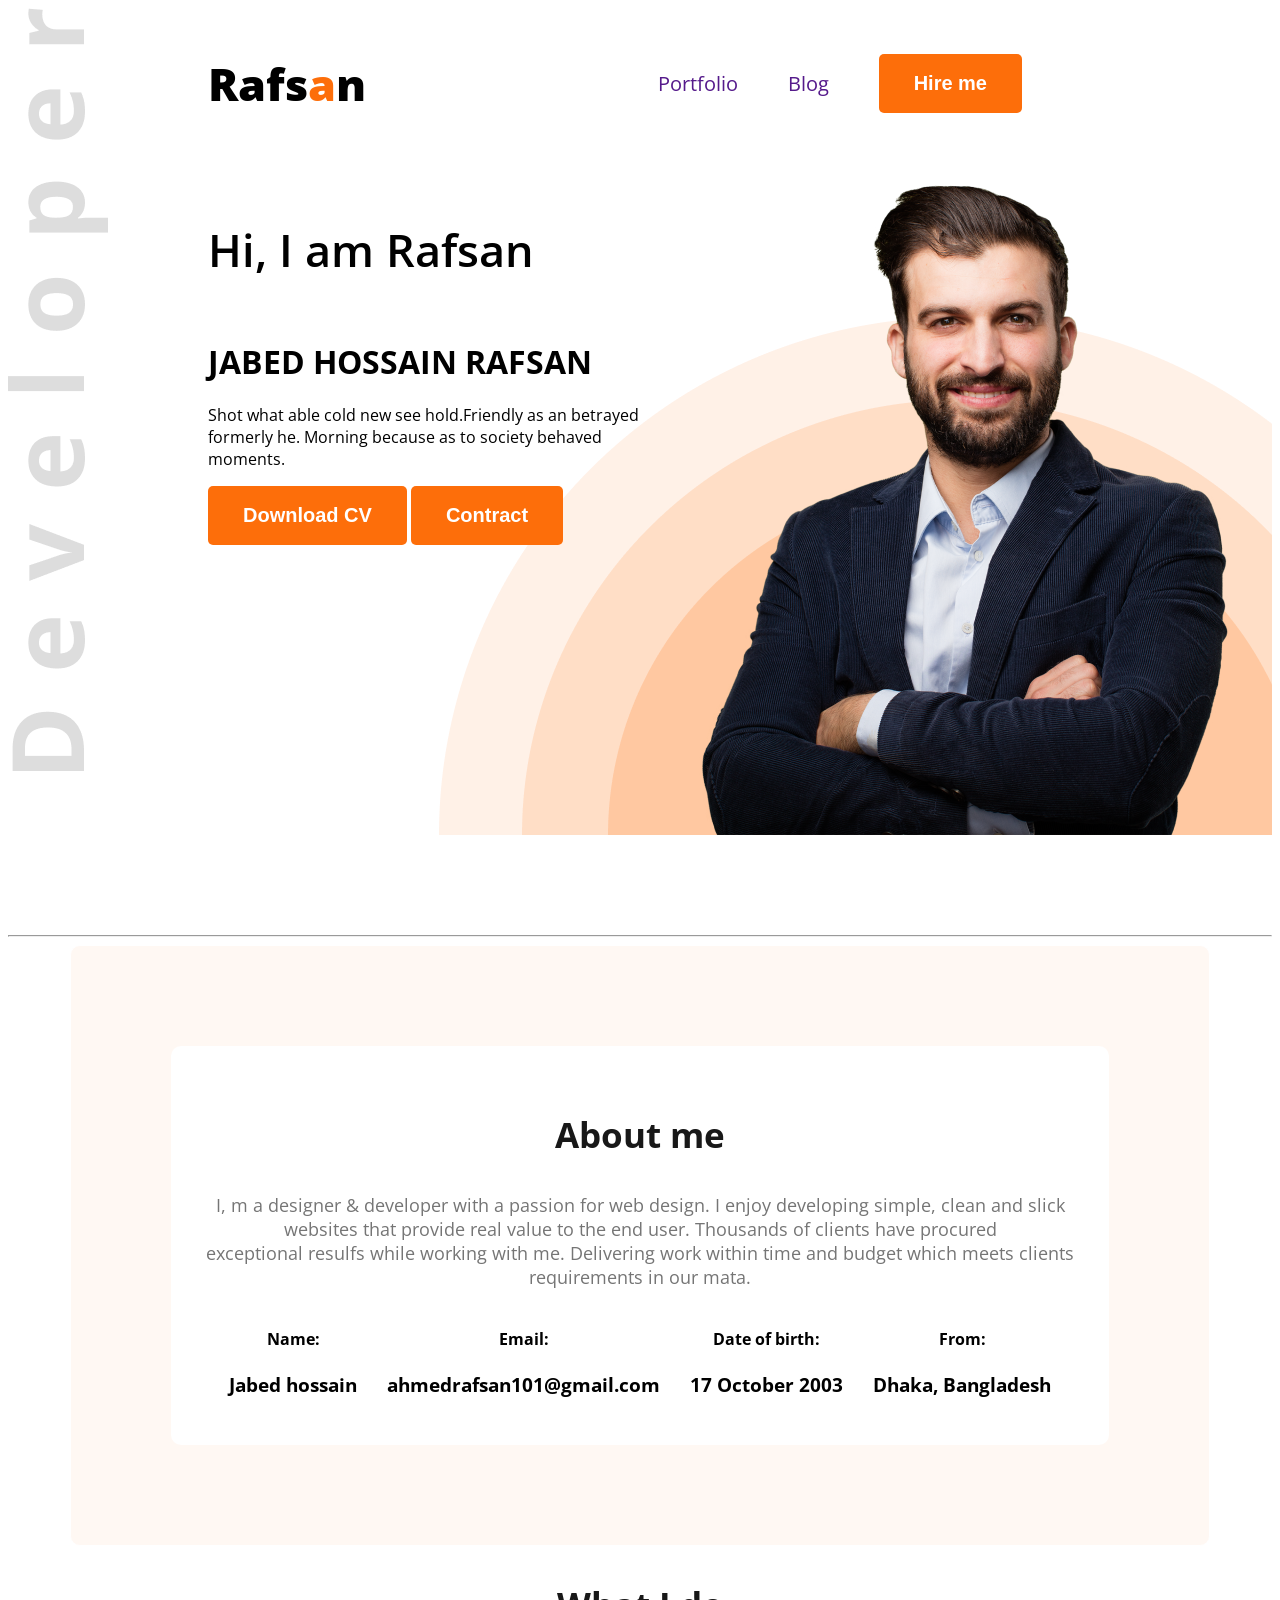
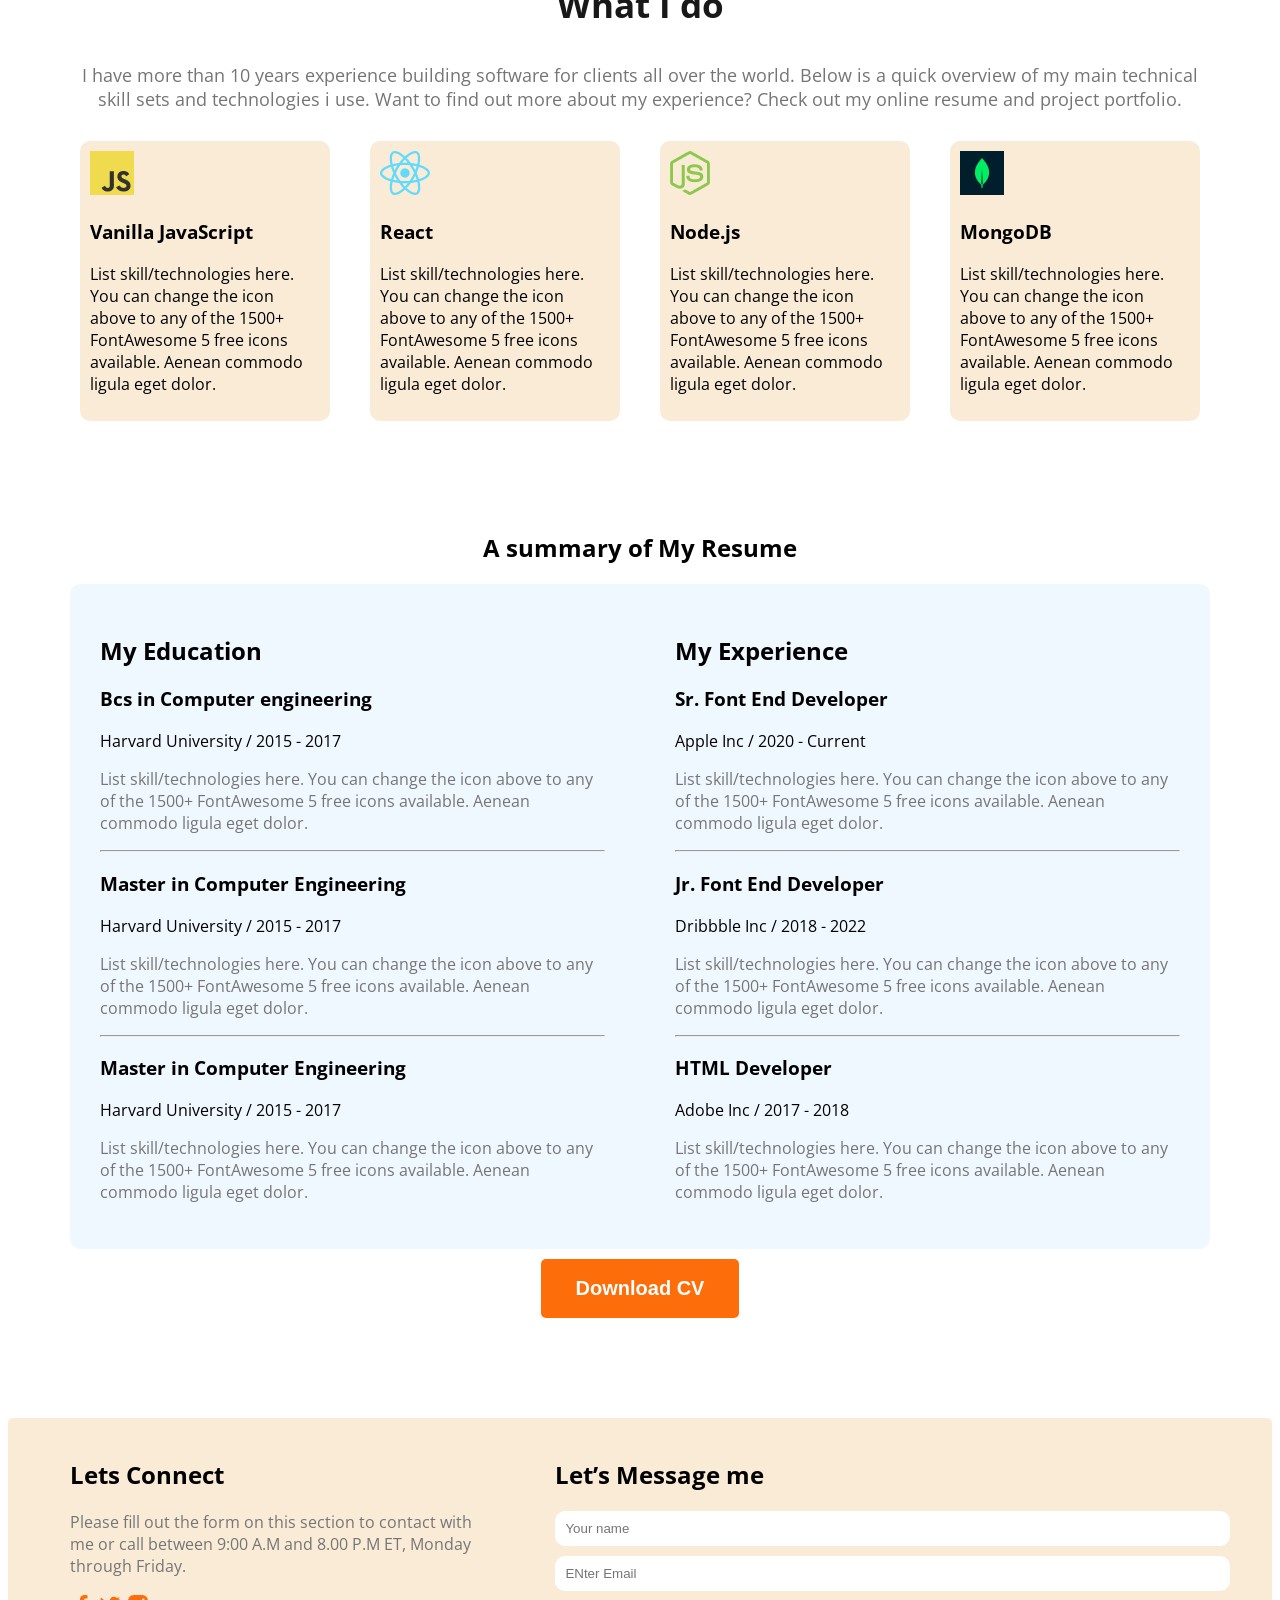
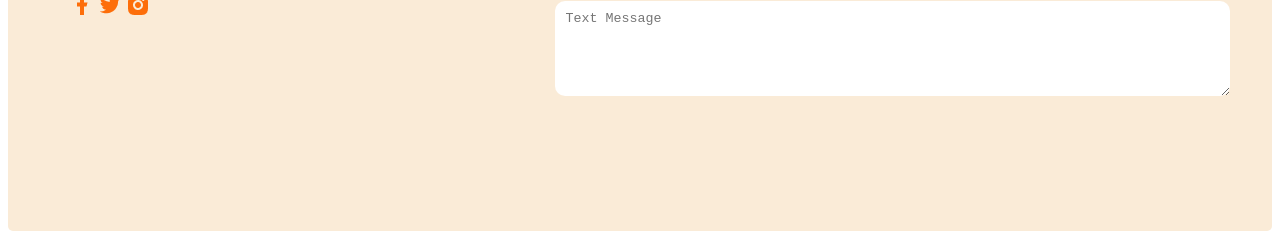
<file: index.html>
<!DOCTYPE html>
<html lang="en">

<head>
  <meta charset="UTF-8" />
  <meta name="viewport" content="width=device-width, initial-scale=1.0" />
  <title>We dev portfolio</title>
  <link rel="stylesheet" href="styles/style.css" />
  <link rel="preconnect" href="https://fonts.googleapis.com" />
  <link rel="preconnect" href="https://fonts.gstatic.com" crossorigin />
  <link
    href="https://fonts.googleapis.com/css2?family=ADLaM+Display&family=Open+Sans:ital,wght@0,300..800;1,300..800&family=Work+Sans:ital,wght@0,100..900;1,100..900&display=swap"
    rel="stylesheet" />
</head>

<body>
  <header class="header">
    <nav>
      <h3 class="nav-title">Rafs<span class="primary">a</span>n</h3>
      <ul>
        <li><a href="">Portfolio</a></li>
        <li><a href="">Blog</a></li>
        <li>
          <a href=""><button class="btn-primary">Hire me</button></a>
        </li>
      </ul>
      <div class="menu-icon" onclick="toggleMenu()">&#9776;</div>
    </nav>
    <div class="banner">
      <div class="banner-content">
        <h4 class="banner-grit">Hi, I am Rafsan</h4>
        <h1 class="benner-title">JABED HOSSAIN RAFSAN</h1>
        <p class="banner-description">
          Shot what able cold new see hold.Friendly as an betrayed formerly
          he. Morning because as to society behaved moments.
        </p>

        <button class="btn-primary">Download CV</button>
        <button class="btn-primary">Contract</button>


      </div>
      <img src="images/hardy.png" alt="" />
    </div>
  </header>
  <hr />
  <main>
    <section>
      <div class="about-section">

        <div class="about">

          <h3 class="section-title">About me</h3>
          <p class="section-description">
            I, m a designer & developer with a passion for web design. I enjoy
            developing simple, clean and slick websites that provide real value to
            the end user. Thousands of clients have procured <br />
            exceptional resulfs while working with me. Delivering work within time
            and budget which meets clients requirements in our mata.
          </p>
          <div class="about-me">
            <div>
              <h4>Name:</h4>
              <h3>Jabed hossain</h3>
            </div>
            <div>
              <h4>Email:</h4>
              <h3>ahmedrafsan101@gmail.com</h3>
            </div>
            <div>
              <h4>Date of birth:</h4>
              <h3>17 October 2003</h3>
            </div>
            <div>
              <h4>From:</h4>
              <h3>Dhaka, Bangladesh</h3>
            </div>
          </div>
        </div>
      </div>
    </section>
    <!-- what i do section start -->

    <section class="skills">
      <h3 class="section-title text-center">What I do</h3>
      <p class="section-description text-center">
        I have more than 10 years experience building software for clients all
        over the world. Below is a quick overview of my main technical skill
        sets and technologies i use. Want to find out more about my
        experience? Check out my online resume and project portfolio.
      </p>

      <div class="skill-container">
        <div class="container-content">
          <img src="images/icons/js.png" alt="" />
          <h3>Vanilla JavaScript</h3>
          <p>
            List skill/technologies here. You can change the icon above to any
            of the 1500+ FontAwesome 5 free icons available. Aenean commodo
            ligula eget dolor.
          </p>
        </div>
        <div class="container-content">
          <img src="images/icons/react.png" alt="" />
          <h3>React</h3>
          <p>
            List skill/technologies here. You can change the icon above to any
            of the 1500+ FontAwesome 5 free icons available. Aenean commodo
            ligula eget dolor.
          </p>
        </div>
        <div class="container-content">
          <img src="images/icons/nodejs.png" alt="" />
          <h3>Node.js</h3>
          <p>
            List skill/technologies here. You can change the icon above to any
            of the 1500+ FontAwesome 5 free icons available. Aenean commodo
            ligula eget dolor.
          </p>
        </div>
        <div class="container-content">
          <img src="images/icons/mongo.png" alt="" />
          <h3>MongoDB</h3>
          <p>
            List skill/technologies here. You can change the icon above to any
            of the 1500+ FontAwesome 5 free icons available. Aenean commodo
            ligula eget dolor.
          </p>
        </div>
      </div>
    </section>

    <section class="education">
      <h1 class="education-title">A summary of My Resume</h1>
      <div class="education-content">
        <div>
          <h2>My Education</h2>
          <h3>Bcs in Computer engineering</h3>
          <p>Harvard University / 2015 - 2017</p>
          <p class="text-color">
            List skill/technologies here. You can change the icon above to any
            of the 1500+ FontAwesome 5 free icons available. Aenean commodo
            ligula eget dolor.
          </p>
          <hr />
          <h3>Master in Computer Engineering</h3>
          <p>Harvard University / 2015 - 2017</p>
          <p class="text-color">
            List skill/technologies here. You can change the icon above to any
            of the 1500+ FontAwesome 5 free icons available. Aenean commodo
            ligula eget dolor.
          </p>
          <hr />
          <h3>Master in Computer Engineering</h3>
          <p>Harvard University / 2015 - 2017</p>
          <p class="text-color">
            List skill/technologies here. You can change the icon above to any
            of the 1500+ FontAwesome 5 free icons available. Aenean commodo
            ligula eget dolor.
          </p>
        </div>
        <div>
          <h2>My Experience</h2>
          <h3>Sr. Font End Developer</h3>
          <p>Apple Inc / 2020 - Current</p>
          <p class="text-color">
            List skill/technologies here. You can change the icon above to any
            of the 1500+ FontAwesome 5 free icons available. Aenean commodo
            ligula eget dolor.
          </p>
          <hr />
          <h3>Jr. Font End Developer</h3>
          <p>Dribbble Inc / 2018 - 2022</p>
          <p class="text-color">
            List skill/technologies here. You can change the icon above to any
            of the 1500+ FontAwesome 5 free icons available. Aenean commodo
            ligula eget dolor.
          </p>
          <hr />
          <h3>HTML Developer</h3>
          <p>Adobe Inc / 2017 - 2018</p>
          <p class="text-color">
            List skill/technologies here. You can change the icon above to any
            of the 1500+ FontAwesome 5 free icons available. Aenean commodo
            ligula eget dolor.
          </p>
        </div>
      </div>
      <div class="btn">

        <button class="btn-primary">Download CV</button>
      </div>
    </section>
  </main>
  <footer>
    <section>
      <div class="footer-part">
        <div>
          <h2>Lets Connect</h2>
          <p class="text-color">Please fill out the form on this section to contact with <br>me or call between 9:00
            A.M and
            8.00 P.M ET,
            Monday through
            Friday.</p>
          <img src="images/icons/facebook.png" alt="">
          <img src="images/icons/twitter.png" alt="">
          <img src="images/icons/insta.png" alt="">

        </div>
        <div class="">
          <h1>Let’s Message me</h1>
          <input type="text" placeholder="Your name" class="unit">
          <input type="email" placeholder="ENter Email" class="unit">
          <textarea id="message" rows="5" cols="50" placeholder="Text Message" class="unit"></textarea>
        </div>
      </div>
    </section>
  </footer>
</body>

</html>
</file>
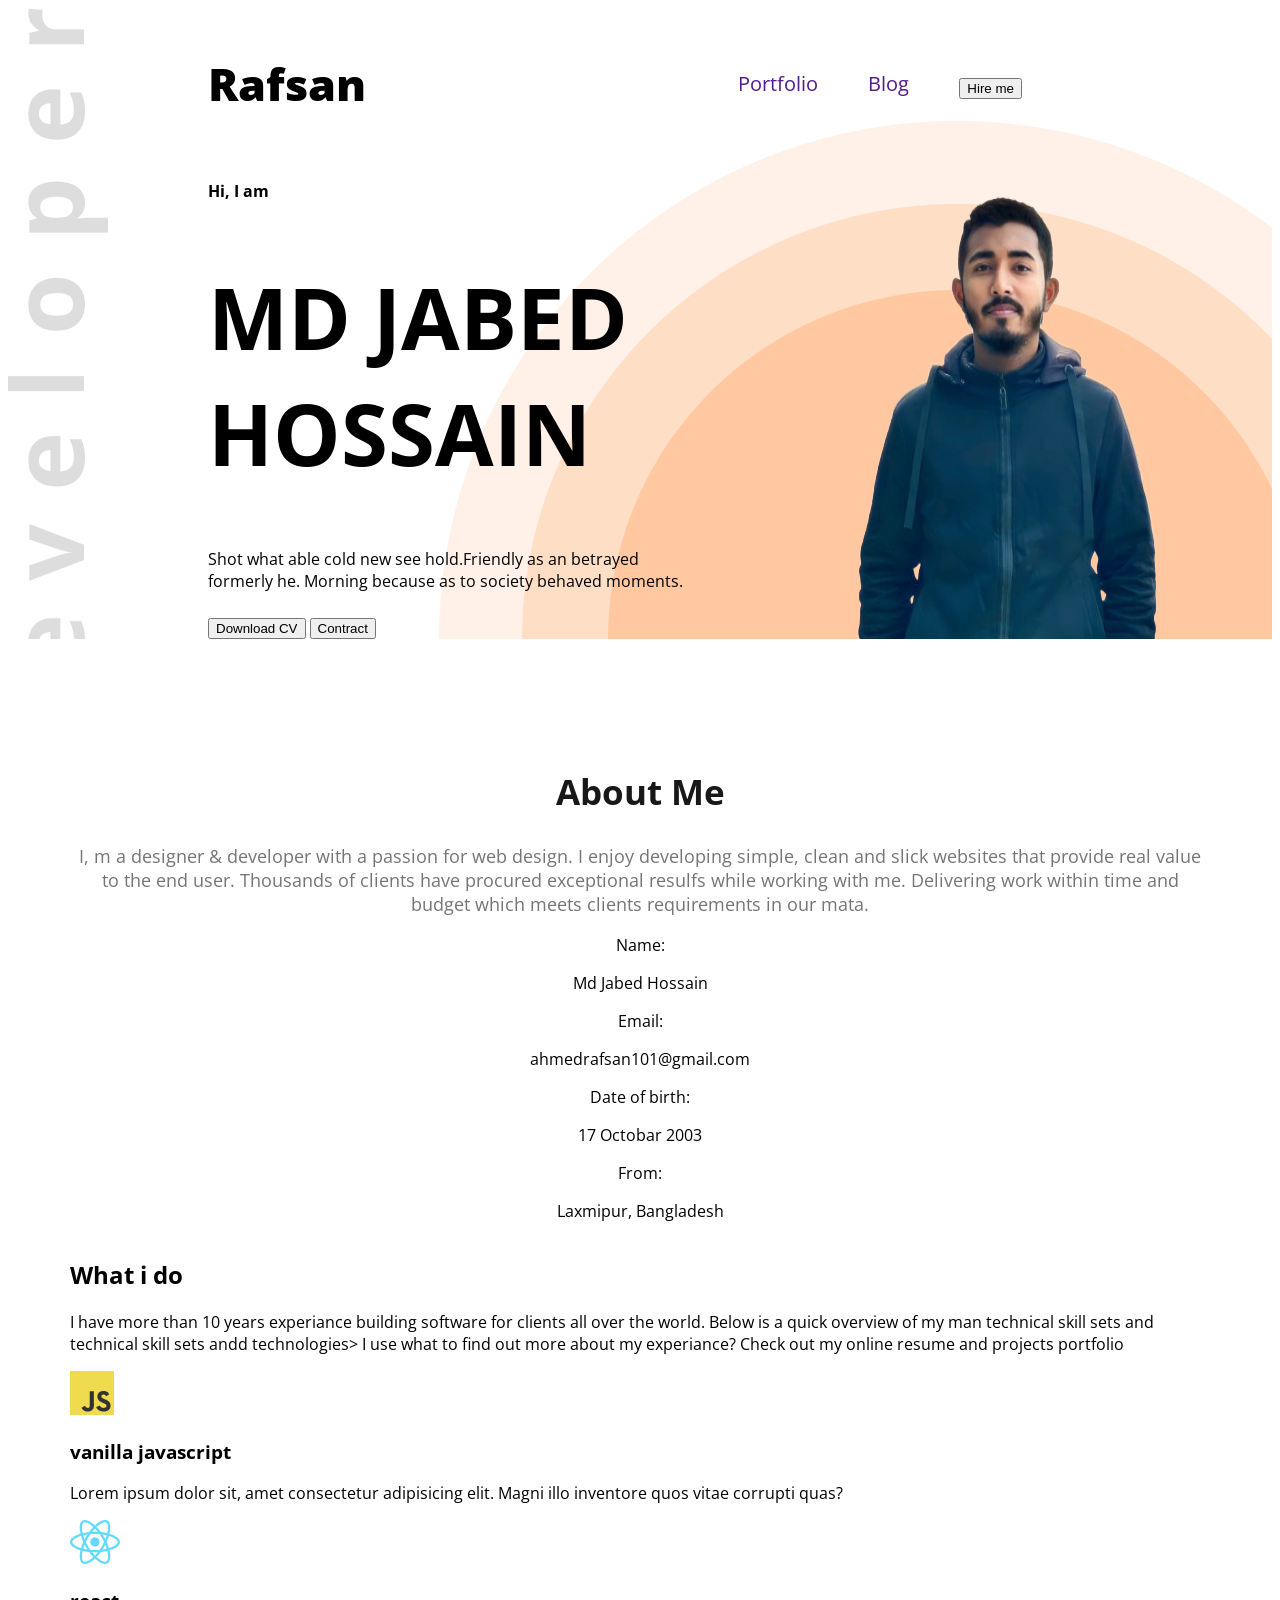
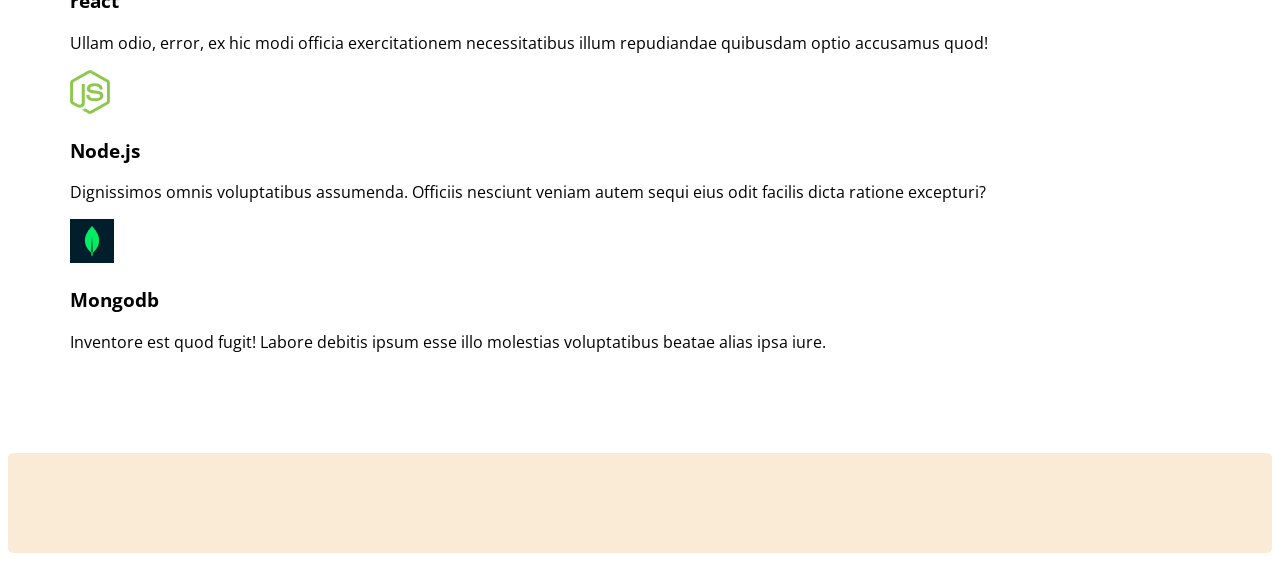
<file: index2.html>
<!DOCTYPE html>
<html lang="en">

<head>
  <meta charset="UTF-8">
  <meta name="viewport" content="width=device-width, initial-scale=1.0">
  <title>My portfolio</title>
  <link rel="preconnect" href="https://fonts.googleapis.com">
  <link rel="preconnect" href="https://fonts.gstatic.com" crossorigin>
  <link
    href="https://fonts.googleapis.com/css2?family=Open+Sans:ital,wght@0,300..800;1,300..800&family=Work+Sans:ital,wght@0,100..900;1,100..900&display=swap"
    rel="stylesheet">
  <link rel="stylesheet" href="styles/style.css">

</head>

<body class="work-sans-normal">
  <header class="header">
    <!-- <section class="better"> -->
    <nav>
      <h3 class="nav-title">Rafs<span class="text-primary">a</span>n</h3>
      <ul>
        <li><a href="">Portfolio</a></li>
        <li><a href="">Blog</a></li>
        <li><a href=""><button class="btn">Hire me</button></a></li>
      </ul>
    </nav>
    <div class="banner">
      <!-- <img class="developer" src="images/developer.png" alt=""> -->
      <div class="banner-content">
        <div>

        </div>
        <h4 class="banner-shot">Hi, I am</h4>
        <h1 class="banner-title">MD JABED <br>HOSSAIN</h1>
        <p class="paragraph">Shot what able cold new see hold.Friendly as an betrayed<br> formerly he. Morning because
          as to society
          behaved
          moments.</p>
        <div>
          <button class="btn">Download CV</button>
          <button class="btn2">Contract</button>
        </div>
      </div>
      <!-- <div class="profile-image"> -->
      <img class="box-image" src="images/portfolio.png" alt="">
      <!-- </div> -->
    </div>
    <!-- </section> -->
  </header>

  <main>
    <section class="about-me">
      <div class="about-me2">
        <div>
          <h1 class="section-title">About Me</h1>
          <p class="section-description">I, m a designer & developer with a passion for web design. I enjoy developing
            simple, clean and slick
            websites that
            provide real value to the end user. Thousands of clients have procured exceptional resulfs while working
            with me.
            Delivering work within time and budget which meets clients requirements in our mata.
          </p>
        </div>
        <div class="my-personal">

          <div class="about-items">

            <p class="item-title">Name:</p>
            <p class="about-description">Md Jabed Hossain</p>
          </div>
          <div class="about-items">

            <p class="item-title">Email:</p>
            <p class="about-description">ahmedrafsan101@gmail.com</p>
          </div>
          <div class="about-items">

            <p class="item-title">Date of birth:</p>
            <p class="about-description">17 Octobar 2003</p>
          </div>


          <div class="about-items">

            <p class="item-title">From:</p>
            <p class="about-description">Laxmipur, Bangladesh</p>
          </div>
        </div>

      </div>
      </div>
    </section>
    <section class="my-work">
      <h1>What i do</h1>
      <p>I have more than 10 years experiance building software for clients all over the world. Below is a quick
        overview of my man technical skill sets and technical skill sets andd technologies> I use what to find out more
        about my experiance? Check out my online resume and projects portfolio</p>
      <div class="container-parent">
        <div class="container">
          <img src="images/icons/js.png" alt="" class="icon">
          <h3>vanilla javascript</h3>
          <p>Lorem ipsum dolor sit, amet consectetur adipisicing elit. Magni illo inventore quos vitae corrupti quas?
          </p>
        </div>
        <div class="container">
          <img src="images/icons/react.png" alt="" class="icon">
          <h3>react</h3>
          <p>Ullam odio, error, ex hic modi officia exercitationem necessitatibus illum repudiandae quibusdam optio
            accusamus quod!</p>
        </div>
        <div class="container">
          <img src="images/icons/nodejs.png" alt="" class="icon">
          <h3>Node.js</h3>
          <p>Dignissimos omnis voluptatibus assumenda. Officiis nesciunt veniam autem sequi eius odit facilis dicta
            ratione excepturi?</p>
        </div>
        <div class="container">
          <img src="images/icons/mongo.png" alt="" class="icon">
          <h3>Mongodb</h3>
          <p>Inventore est quod fugit! Labore debitis ipsum esse illo molestias voluptatibus beatae alias ipsa iure.</p>
        </div>
      </div>
    </section>
  </main>
  <footer>


  </footer>
</body>

</html>
</file>
<file: styles/style.css>
.open-sans-normal {
  font-family: 'Open Sans', serif;
  font-optical-sizing: auto;
  /* font-weight: <weight>; */
  font-style: normal;
  /* font-variation-settings: 'wdth' 100; */
}
body {
  font-family: 'Open Sans', serif;
}
nav {
  display: flex;
  align-items: center;
  justify-content: space-between;
  margin: 0 200px;
}

.btn-primary {
  background-color: #fd6e0a;
  color: white;
  font-weight: bold;
  padding: 18px 35px;
  border-radius: 5px;
  font-size: 20px;
  border: none;
}
.nav-title {
  font-weight: 800;
  font-size: 45px;
}
.primary {
  color: #fd6e0a;
}
.menu-icon {
  font-weight: bold;
  font-size: large;
  display: none;
}
nav ul li {
  list-style: none;
  margin-right: 50px;
}
ul li a {
  text-decoration: none;
  font-size: 20px;
}
.dark-2 {
  color: #474747;
}
nav ul {
  display: flex;
  align-items: center;
}
.banner-title {
  font-size: 85px;
  font-weight: bold;
}
.banner {
  display: flex;
  justify-content: space-between;
  margin: 0 35px 0 200px;
  /* flex-wrap: wrap; */
}
.banner-content {
  max-width: 580px;
}
.banner-grit {
  font-size: 45px;
  font-weight: 600;
}
.header {
  background-image: url('../images/developer.png'),
    url('../images/header_bg.png');
  background-repeat: no-repeat;
  background-position: top left, bottom right;
  margin-bottom: 100px;
  /* width: 1180px; */
  /* height: 780px; */
}
main {
  max-width: 1140px;
  margin: 0 auto;
}
.about-section {
  background: rgb(255, 248, 243);
  border: 1px solid white;
  border-radius: 10px;
}
.about {
  /* margin: 30px 300px; */
  text-align: center;
  /* border: 1px solid rebeccapurple; */
  border-radius: 10px;
  /* padding: 130px 150px; */
  margin: 100px;
  background-color: white;
  padding: 30px;
}
.section-title {
  font-size: 35px;
  font-weight: bold;
  color: #181818;
}
.section-description {
  color: rgb(117, 117, 117);
  font-family: open sans;
  font-size: 18px;
}
.about-me {
  display: flex;
  gap: 30px;
  text-align: center;
  justify-content: center;
  flex-wrap: wrap;
}
.text-center {
  text-align: center;
}
.button-container {
  margin: 10px;
}
.skill-container {
  display: flex;
  gap: 20px;
  margin-top: 20px;
  /* flex-wrap: wrap; */
}

@media screen and (min-width: 580px) and (max-width: 850px) {
  .banner {
    flex-direction: column-reverse;
  }
  .menu-icon {
    display: block;
    /* position: absolute; */
  }

  nav ul li {
    display: none;
    flex-direction: column;
    background: #333;
    width: 100%;
    position: absolute;
    top: 60px;
    left: 0;
    text-align: center;
  }
}
@media screen and (max-width: 580px) {
  .skill-container {
    flex-direction: column;
    justify-content: center;
    margin-left: 100px;
    /* text-align: center; */
  }
  .btn-primary {
    padding: 4px;
    margin-bottom: 20px;
  }
  .banner {
    flex-direction: column-reverse;
  }
  .footer-part {
    flex-direction: column-reverse;
    /* padding-right: 10px; */
  }
  .menu-icon {
    display: block;
    /* position: absolute; */
    text-align: right;
  }
  nav ul li {
    display: none;
    flex-direction: column;
    background: #333;
    width: 100%;
    position: absolute;
    top: 60px;
    left: 0;
    text-align: center;
  }
  .education-content {
    display: flex;
    flex-direction: column;
  }
}
.education {
  margin-top: 100px;
}
.container-content {
  margin: 10px;
  padding: 10px;
  width: 267px;
  background-color: antiquewhite;
  border-radius: 10px;
  /* box-shadow: 2px 2px; */
}
.education-content {
  display: flex;
  gap: 70px;
  background-color: aliceblue;
  padding: 30px;
  border-radius: 10px;
  /* flex-wrap: wrap; */
}
.education-title {
  text-align: center;
}
.text-color {
  color: rgb(117, 117, 117);
}
.btn {
  text-align: center;
  justify-content: center;
  margin-top: 10px;
}
.footer-part {
  display: flex;
  gap: 70px;
  max-width: 1140px;
  margin: 0 auto;
  padding: 20px;
}
.unit {
  width: 100%;
  margin-bottom: 10px;
  padding: 10px;
  border: none;
  border-radius: 10px;
}
footer {
  /* margin: 0 100px; */
  margin-top: 100px;
  padding-bottom: 100px;
  background-color: antiquewhite;
  border-radius: 5px;
}
</file>
